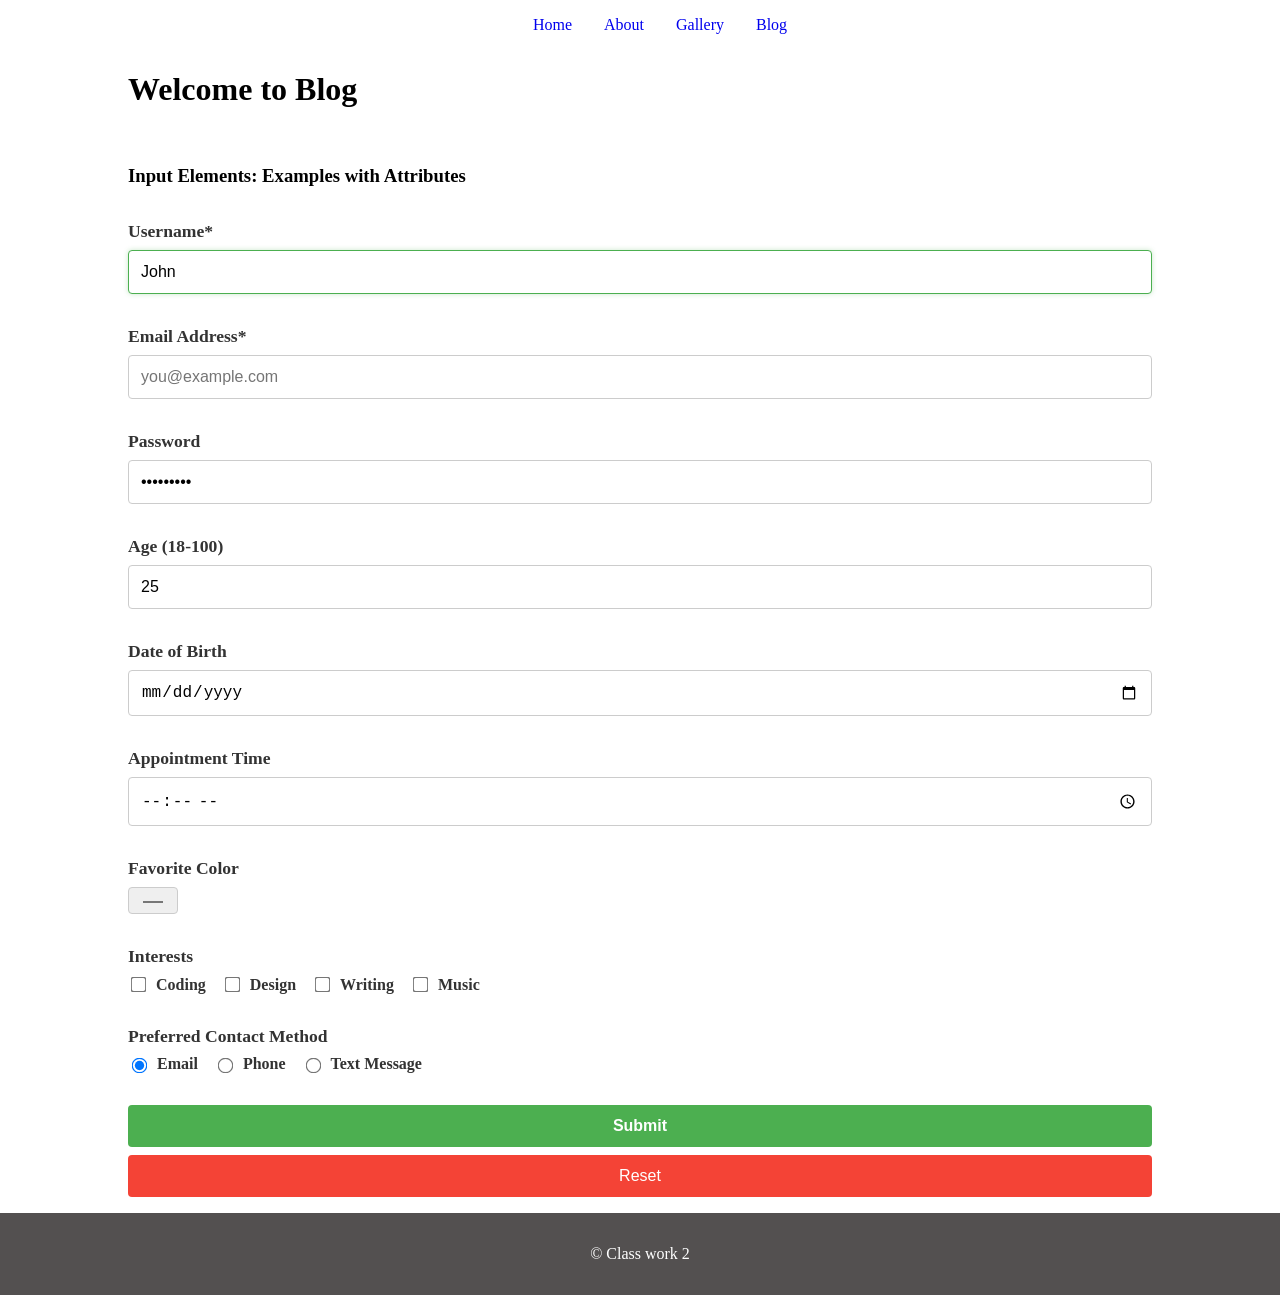
<file: pages/blog.html>
<!DOCTYPE html>
<html lang="en">

<head>
    <meta charset="UTF-8">
    <meta name="viewport" content="width=device-width, initial-scale=1.0">
    <link rel="icon" href="../images/parrot.png">
    <link rel="stylesheet" href="../css/index.css">
    <title>Lesson Two</title>
</head>

<body>
    <nav>
        <ul>
            <li><a href="../index.html"> Home</a></li>
            <li><a href="./about.html">About</a></li>
            <li><a href="./gallery.html">Gallery</a></li>
            <li><a href="./blog.html">Blog</a></li>
        </ul>
    </nav>

    <div class="wrapper">
        


        <div class="inputElements">
            <h1>Welcome to Blog</h1>
            
            <h3>Input Elements: Examples with Attributes</h3>

            <div class="form-group">
                <label for="username">Username*</label>
                <input type="text" name="username" placeholder="Enter your name" required maxlength="60" value="John"
                    autocomplete="username" autofocus>
            </div>

            <div class="form-group">
                <label for="email">Email Address*</label>
                <input type="email" name="email" id="email" placeholder="you@example.com" required autocomplete="email">
            </div>

            <!-- password with readonly & value  -->
            <div class="form-group">
                <label for="password">Password</label>
                <input type="password" name="password" id="password" placeholder="Enter your password" minlength="6"
                    readonly value="secret123">
            </div>

            <!-- input with min, max and step -->
            <div class="form-group">
                <label for="age">Age (18-100)</label>
                <input type="number" name="age" min="18" max="100" step="1" value="25" placeholder="Enter your age">
            </div>

            <!-- Date input  -->
            <div class="form-group">
                <label for="dob">Date of Birth</label>
                <input type="date" name="dob" id="dob" required>
            </div>

            <!-- Time input  -->
            <div class="form-group">
                <label for="appointmentTime">Appointment Time</label>
                <input type="time" name="appointmentTime" id="appointmentTime" step="900"> <!--15 mins increments -->
            </div>

            <!-- Color picker  -->
            <div class="form-group">
                <label for="favoriteColor">Favorite Color</label>
                <input type="color" name="favoriteColor" id="favoriteColor" value="#ff0000">
            </div>

            <!-- Checkbox Example  -->
            <div class="form-group">
                <label for="interests">Interests</label>
                <div class="checkbox-group">
                    <label><input type="checkbox" name="interests" value="codding" id="codding">Coding</label>
                    <label><input type="checkbox" name="interests" value="design" id="design">Design</label>
                    <label><input type="checkbox" name="interests" value="writing" id="writing"> Writing</label>
                    <label> <input type="checkbox" name="interests" value="music" id="music">Music</label>
                </div>
            </div>


            <!-- Radio Button Example  -->
            <div class="form-group">
                <label for="contact">Preferred Contact Method</label>
                <div class="radio-group">
                    <label> <input type="radio" name="contact" id="conatctEmail" value="email" checked>Email</label>
                    <label><input type="radio" name="contact" id="phone" value="phone"> Phone</label>
                    <label for=""> <input type="radio" name="contact" id="contactText" value="text">Text Message</label>
                </div>
            </div>


            <!-- Submit & Reset  -->
            <div class="form-group">
                <button type="submit" name="submit">Submit</button>
                <button type="reset" name="formReset">Reset</button>
            </div>


            <!-- Hidden Field  -->
            <input type="hidden" name="formSubmitted" value="true">
        </div>



    </div>

    <div class="footer">
        <p>&copy; Class work 2</p>
    </div>
    <script src="../scripts/app.js"></script>
</body>

</html>
</file>
<file: css/index.css>
body {
   margin: 0;
   padding: 0;
}

nav ul {
   display: flex;
   justify-content: center;
   gap: 2rem;
}

nav ul li {
   list-style: none;
}

nav ul li a {
   text-decoration: none;
}

.wrapper {
   min-height: 100vh;
}

.footer {
   display: flex;
   justify-content: center;
   background-color: rgb(83, 80, 80);
   color: white;
   padding-top: 1rem;
   padding-bottom: 1rem;
}

.inputElements {
   display: flex;
   justify-content: center;
   justify-items: center;
   flex-direction: column;
   max-width: 80%;
   margin: auto;
   pad: 2rem;
   gap: 1rem;
}

.form-group {
   margin-bottom: 1rem;
   display: flex;
   flex-direction: column;
   gap: 0.5rem;
}

.form-group label {
   font-weight: bold;
   color: #333;
   font-size: 1.1rem;
}

.form-group input,
.form-group button {
   padding: 0.75rem;
   font-size: 1rem;
   border: 1px solid #ccc;
   border-radius: 4px;
   transition: border-color 0.3s ease;
}

.form-group input:focus {
   outline: none;
   border-color: #4CAF50;
   box-shadow: 0 0 5px rgb(76, 175, 80, 0.3);

   .form-group input {
      transition: border-color 0.2s ease, box-shadow 0.2s ease;
   }
}

.checkbox-group,
.radio-group {
   display: flex;
   align-items: center;
   gap: 1rem;
   flex-wrap: wrap;
}

.checkbox-group label,
.radio-group label {
   display: flex;
   align-items: center;
   gap: 0.5rem;
   cursor: pointer;
   font-size: 1rem;
}


.checkbox-group input[type="checkbox"],
.radio-group input[type="radio"] {
   transform: scale(1.2);
}

button[type="submit"] {
   background-color: #4CAF50;
   color: white;
   font-weight: bold;
   border: none;
   cursor: pointer;
   padding: 0.75rem 1.5rem;
   border-radius: 4px;
   font-size: 1rem;
}

button[type="submit"]:hover {
   background-color: #45a049;
}

button[type="reset"] {
   background-color: #f44336;
   color: white;
   border: none;
   padding: 0.75rem 1.5rem;
   border-radius: 4px;
   font-size: 1rem;
   cursor: pointer;
}

button[type="reset"]:hover {
   background-color: #d32f2f;
}

/* Responsive adjustments  */
/* @media(max-width: 600px) {
   .form-group {
      gap: 0.75rem;
   }

   .checkbox-group,
   .radio-group {
      flex-direction: column;
   }
} */
</file>
